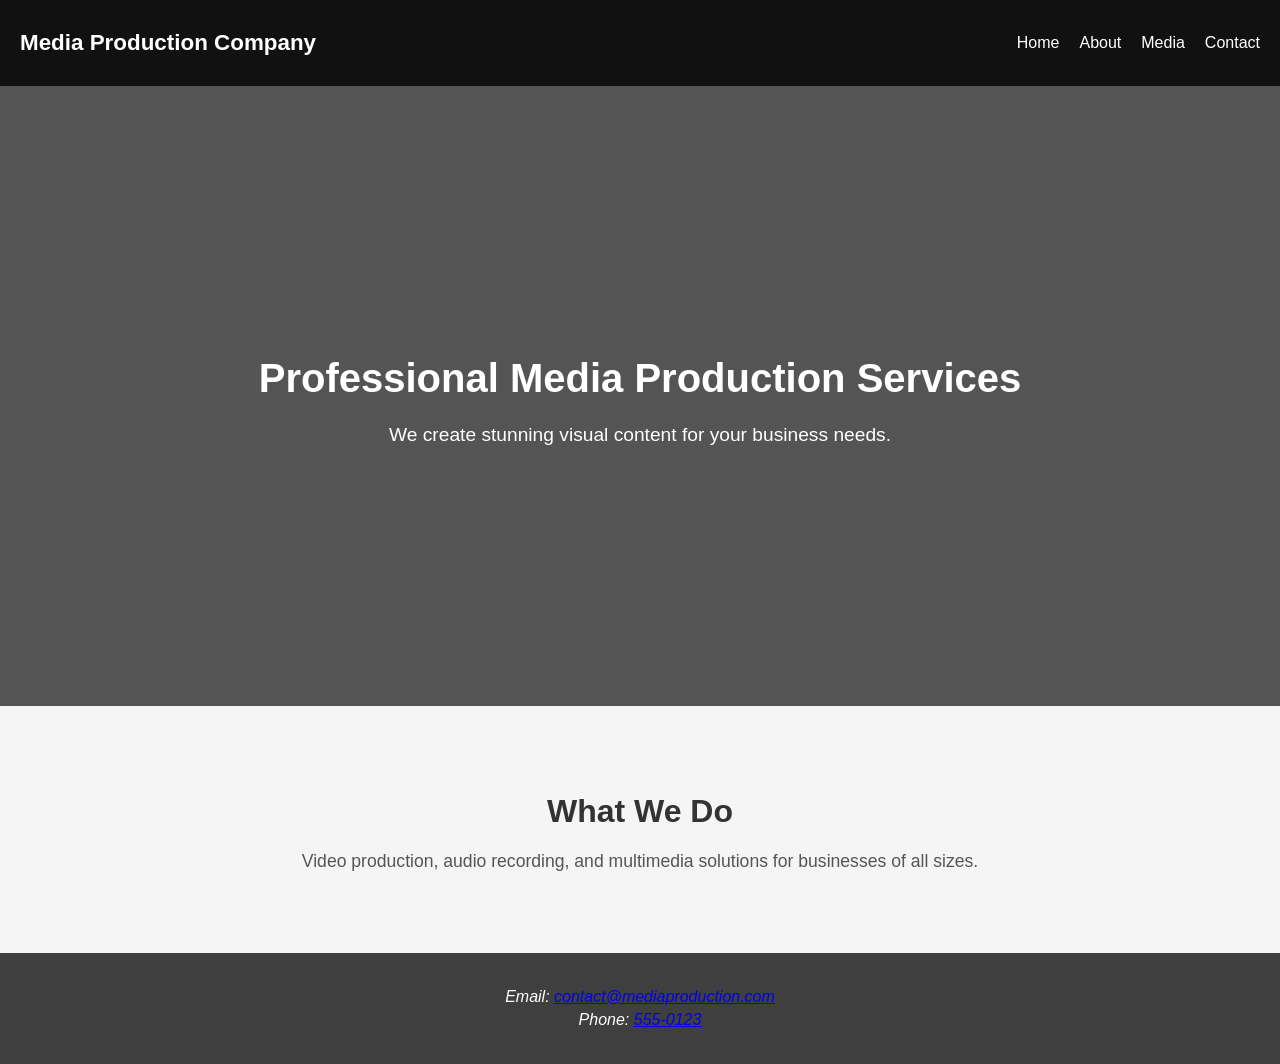
<file: index.html>
<!DOCTYPE html>
<html lang="en">
  <head>
    <meta charset="UTF-8" />
    <meta name="viewport" content="width=device-width, initial-scale=1.0" />
    <meta
      name="description"
      content="Media Production Company offering video production, audio recording, and multimedia solutions."
    />
    <meta name="author" content="Media Production Company" />
    <title>Media Production</title>
    <link rel="stylesheet" href="css/styles.css" />
  </head>

  <body>
    <header class="top">
      <h1>Media Production Company</h1>
      <input type="checkbox" id="menu-toggle" />

      <label for="menu-toggle" class="menu-icon"> &#9776; </label>

      <nav>
        <ul class="nav">
          <li><a href="index.html">Home</a></li>
          <li><a href="about.html">About</a></li>
          <li><a href="media.html">Media</a></li>
          <li><a href="contact.html">Contact</a></li>
        </ul>
      </nav>
    </header>

    <main>
      <article>
        <section class="hero">
          <div class="hero-content">
            <h2>Professional Media Production Services</h2>
            <p>We create stunning visual content for your business needs.</p>
          </div>
        </section>

        <section class="content">
          <div class="content-wrapper">
            <h2>What We Do</h2>
            <p>
              Video production, audio recording, and multimedia solutions for
              businesses of all sizes.
            </p>
          </div>
        </section>
      </article>
    </main>

    <footer class="bottom">
      <address>
        <p>
          Email:
          <a href="mailto:contact@mediaproduction.com"
            >contact@mediaproduction.com</a
          >
        </p>
        <p>Phone: <a href="tel:+275550123">555-0123</a></p>
      </address>
    </footer>
  </body>
</html>
</file>
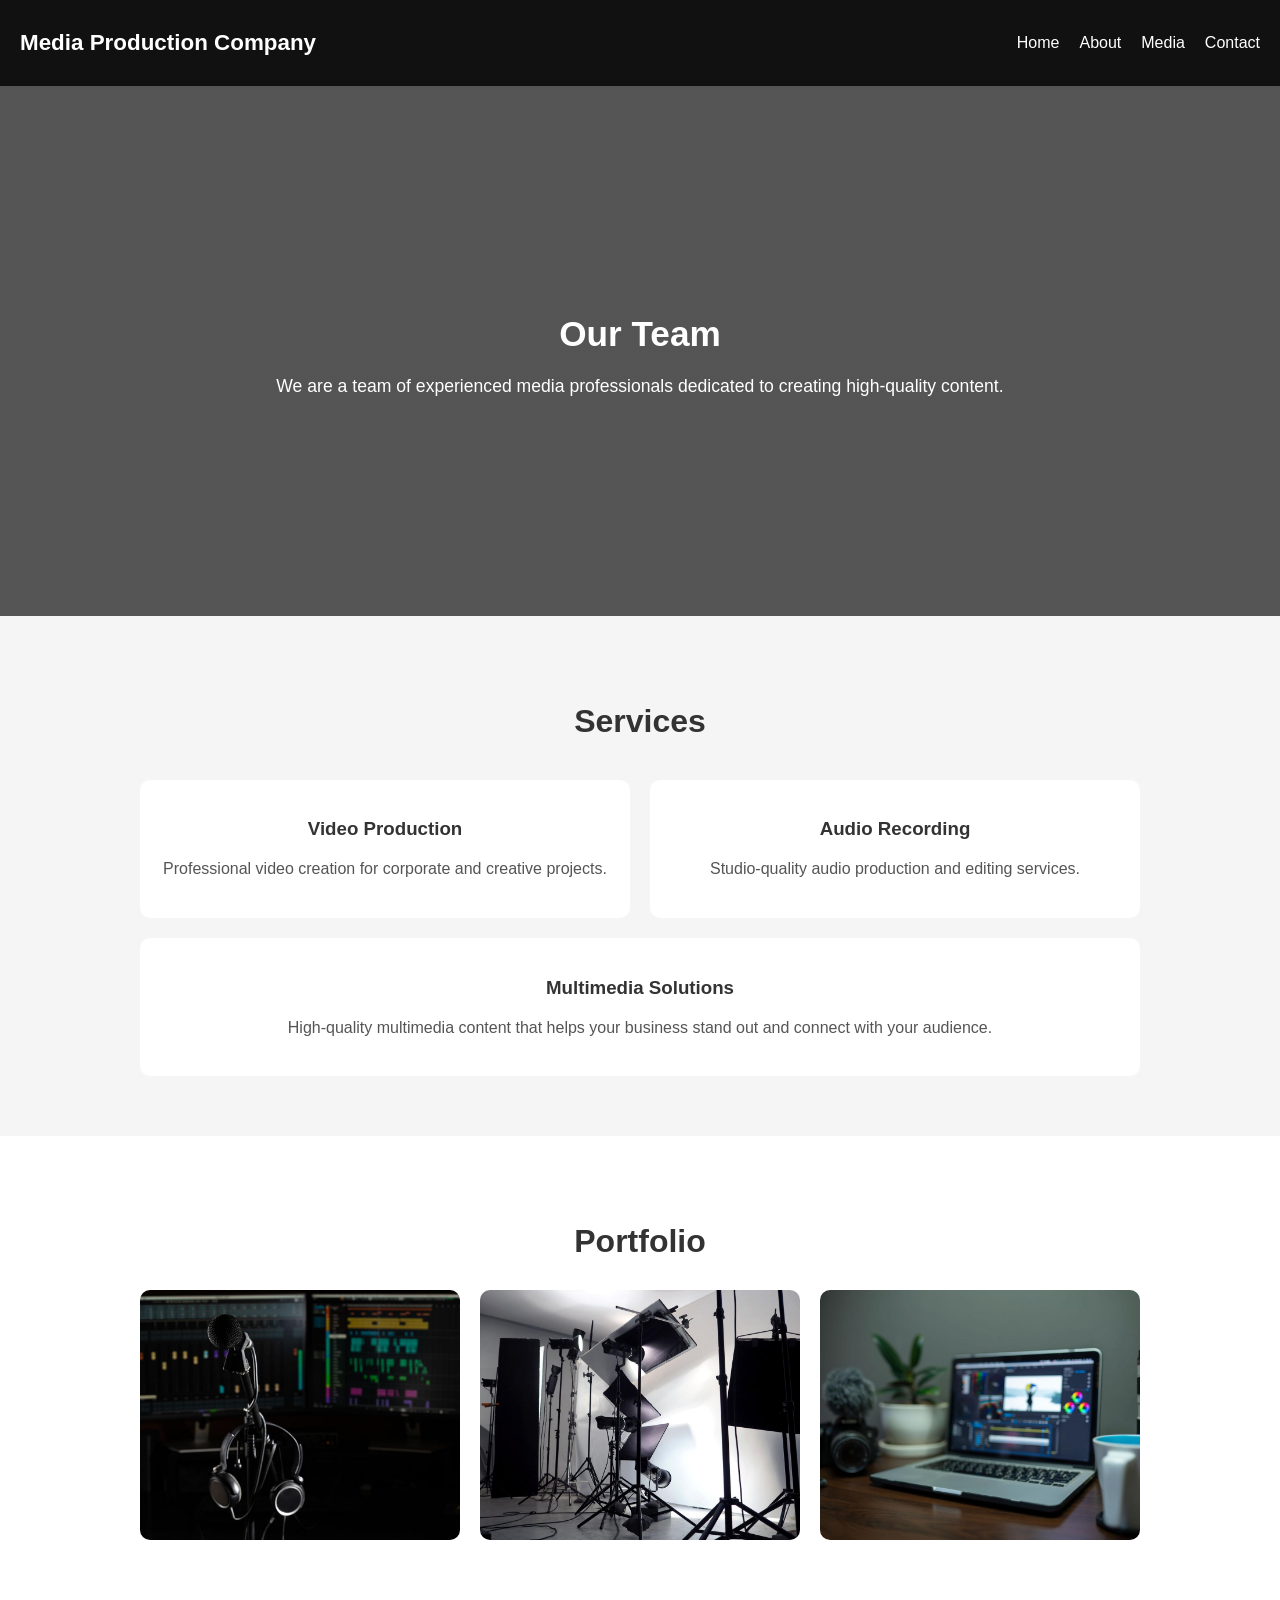
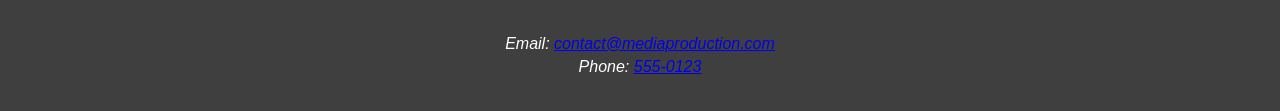
<file: about.html>
<!DOCTYPE html>
<html lang="en">
  <head>
    <meta charset="UTF-8" />
    <meta name="viewport" content="width=device-width, initial-scale=1.0" />
    <meta
      name="description"
      content="Learn more about our media production team, services, and portfolio."
    />
    <meta name="author" content="Media Production Company" />

    <title>About Us - Media Production</title>
    <link rel="stylesheet" href="css/styles.css" />
  </head>

  <body>
    <header class="top">
      <h1>Media Production Company</h1>

      <input type="checkbox" id="menu-toggle" />

      <label for="menu-toggle" class="menu-icon">
        <span class="visually-hidden">Toggle navigation menu</span>
        &#9776;
      </label>

      <nav>
        <ul class="nav">
          <li><a href="index.html">Home</a></li>
          <li><a href="about.html" aria-current="page">About</a></li>
          <li><a href="media.html">Media</a></li>
          <li><a href="contact.html">Contact</a></li>
        </ul>
      </nav>
    </header>

    <main>
      <section class="about-hero">
        <div class="about-hero-content">
          <h2>Our Team</h2>
          <p>
            We are a team of experienced media professionals dedicated to
            creating high-quality content.
          </p>
        </div>
      </section>

      <section class="services-section">
        <h2>Services</h2>

        <div class="services-container">
          <article class="service-card">
            <h3>Video Production</h3>
            <p>
              Professional video creation for corporate and creative projects.
            </p>
          </article>

          <article class="service-card">
            <h3>Audio Recording</h3>
            <p>Studio-quality audio production and editing services.</p>
          </article>

          <article class="service-card">
            <h3>Multimedia Solutions</h3>
            <p>
              High-quality multimedia content that helps your business stand out
              and connect with your audience.
            </p>
          </article>
        </div>
      </section>

      <section class="portfolio">
        <h2>Portfolio</h2>

        <div class="portfolio-grid">
          <img src="images/work1.jpg" alt="Video production project" />
          <img src="images/work2.jpg" alt="Audio recording setup" />
          <img src="images/work3.jpg" alt="Multimedia editing workspace" />
        </div>
      </section>
    </main>

    <footer class="bottom">
      <address>
        <p>
          Email:
          <a href="mailto:contact@mediaproduction.com"
            >contact@mediaproduction.com</a
          >
        </p>
        <p>Phone: <a href="tel:+275550123">555-0123</a></p>
      </address>
    </footer>
  </body>
</html>
</file>
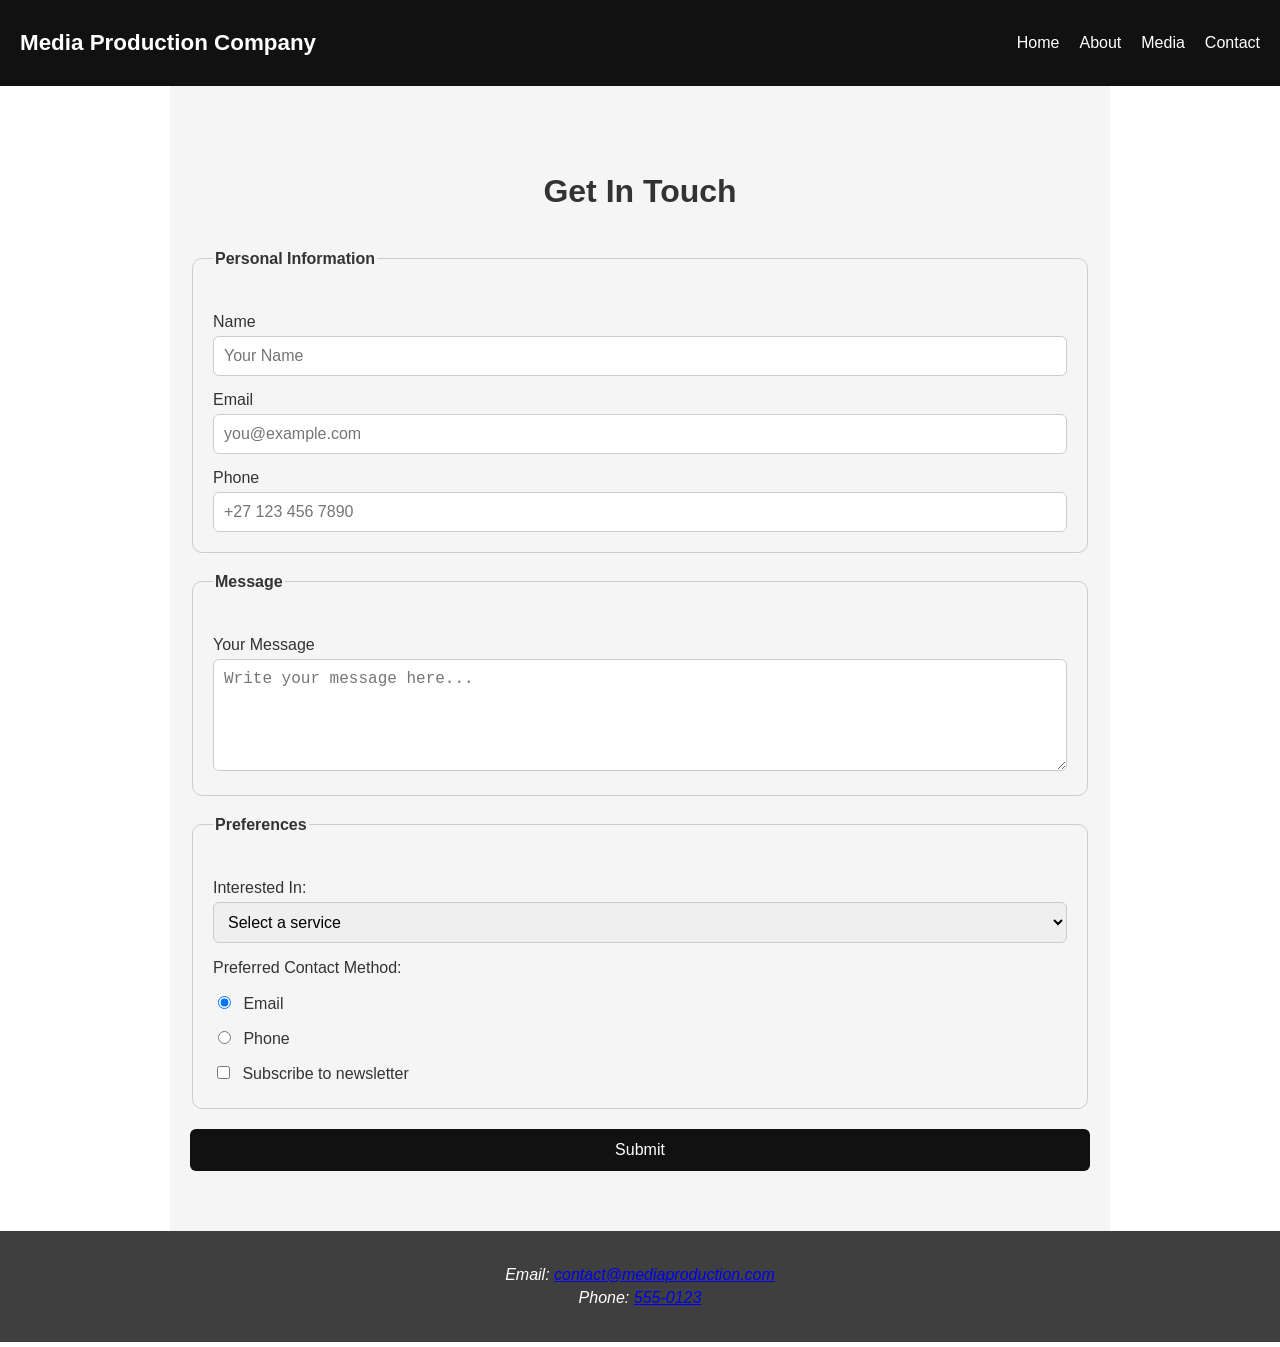
<file: contact.html>
<!DOCTYPE html>
<html lang="en">
  <head>
    <meta charset="UTF-8" />
    <meta name="viewport" content="width=device-width, initial-scale=1.0" />
    <meta
      name="description"
      content="Contact our media production company for video, audio, and multimedia services."
    />
    <meta name="author" content="Media Production Company" />

    <title>Contact - Media Production</title>
    <link rel="stylesheet" href="css/styles.css" />
  </head>

  <body>
    <header class="top">
      <h1>Media Production Company</h1>

      <input type="checkbox" id="menu-toggle" />

      <label for="menu-toggle" class="menu-icon">
        <span class="visually-hidden">Toggle navigation menu</span>
        &#9776;
      </label>

      <nav>
        <ul class="nav">
          <li><a href="index.html">Home</a></li>
          <li><a href="about.html">About</a></li>
          <li><a href="media.html">Media</a></li>
          <li><a href="contact.html" aria-current="page">Contact</a></li>
        </ul>
      </nav>
    </header>

    <main>
      <section class="contact-form-section">
        <h2>Get In Touch</h2>

        <form action="#" method="post">
          <fieldset>
            <legend>Personal Information</legend>

            <label for="name">Name</label>
            <input
              type="text"
              id="name"
              name="name"
              placeholder="Your Name"
              required
            />

            <label for="email">Email</label>
            <input
              type="email"
              id="email"
              name="email"
              placeholder="you@example.com"
              required
            />

            <label for="phone">Phone</label>
            <input
              type="tel"
              id="phone"
              name="phone"
              placeholder="+27 123 456 7890"
              pattern="[+0-9\s]{10,15}"
            />
          </fieldset>

          <fieldset>
            <legend>Message</legend>

            <label for="message">Your Message</label>
            <textarea
              id="message"
              name="message"
              placeholder="Write your message here..."
              rows="5"
              required
            ></textarea>
          </fieldset>

          <fieldset>
            <legend>Preferences</legend>

            <label for="service">Interested In:</label>
            <select id="service" name="service">
              <option value="">Select a service</option>
              <option value="video">Video Production</option>
              <option value="audio">Audio Recording</option>
              <option value="multimedia">Multimedia Solutions</option>
            </select>

            <div class="contact-method">
              <p>Preferred Contact Method:</p>

              <label>
                <input
                  type="radio"
                  name="contact_method"
                  value="email"
                  checked
                />
                Email
              </label>

              <label>
                <input type="radio" name="contact_method" value="phone" />
                Phone
              </label>
            </div>

            <div class="subscribe">
              <label>
                <input type="checkbox" name="subscribe" />
                Subscribe to newsletter
              </label>
            </div>
          </fieldset>

          <button type="submit">Submit</button>
        </form>
      </section>
    </main>

    <footer class="bottom">
      <address>
        <p>
          Email:
          <a href="mailto:contact@mediaproduction.com"
            >contact@mediaproduction.com</a
          >
        </p>
        <p>Phone: <a href="tel:+275550123">555-0123</a></p>
      </address>
    </footer>
  </body>
</html>
</file>
<file: css/styles.css>
/* Basic styles with multiple errors and missing features */

body {
  font-family: Arial;
  margin: 0;
  padding: 0;
  color: #333;
}

.top {
  display: flex;
  justify-content: space-between;
  align-items: center;
  background: #111;
  color: white;
  padding: 15px 20px;
  position: relative;
}

.top h1 {
  font-size: 1.4rem;
}

#menu-toggle {
  display: none;
}

.menu-icon {
  display: none;
  font-size: 1.8rem;
  cursor: pointer;
  color: white;
  z-index: 1000;
}

nav ul {
  list-style: none;
  display: flex;
  gap: 20px;
}

nav ul li a {
  text-decoration: none;
  color: white;
  transition: 0.3s;
}

nav ul li a:hover {
  color: #00bcd4;
}

@media (max-width: 768px) {
  .top {
    flex-wrap: wrap;
  }

  .menu-icon {
    display: block;
  }

  nav {
    width: 100%;
  }

  nav ul {
    flex-direction: column;
    background: #111;
    position: absolute;
    top: 60px;
    left: 0;
    width: 100%;
    display: none;
    text-align: center;
    padding: 10px 0;
  }

  #menu-toggle:checked ~ nav ul {
    display: flex;
  }

  nav ul li {
    padding: 10px 0;
  }
}

.hero {
  display: flex;
  justify-content: center;
  align-items: center;
  text-align: center;

  min-height: 60vh;
  padding: 40px 20px;
  background: linear-gradient(rgba(0, 0, 0, 0.6), rgba(0, 0, 0, 0.6)), lightgray;
  color: white;
}

.hero-content {
  max-width: 800px;
}

.hero h2 {
  font-size: 2.5rem;
  margin-bottom: 15px;
}

.hero p {
  font-size: 1.2rem;
  line-height: 1.6;
}

@media (max-width: 768px) {
  .hero {
    min-height: 50vh;
    padding: 30px 15px;
  }

  .hero h2 {
    font-size: 1.8rem;
  }

  .hero p {
    font-size: 1rem;
  }
}

.content {
  display: flex;
  justify-content: center;
  align-items: center;
  text-align: center;
  padding: 60px 20px;
  background-color: #f5f5f5;
}

.content-wrapper {
  max-width: 800px;
}

.content h2 {
  font-size: 2rem;
  margin-bottom: 15px;
}

.content p {
  font-size: 1.1rem;
  line-height: 1.6;
  color: #555;
}

@media (max-width: 768px) {
  .content {
    padding: 40px 15px;
  }

  .content h2 {
    font-size: 1.6rem;
  }

  .content p {
    font-size: 1rem;
  }
}

/*ABOUT US*/

.about-hero {
  display: flex;
  justify-content: center;
  align-items: center;
  text-align: center;

  min-height: 50vh;
  padding: 40px 20px;
  background: linear-gradient(rgba(0, 0, 0, 0.6), rgba(0, 0, 0, 0.6)), lightgray;

  color: white;
}

.about-hero-content {
  max-width: 800px;
}

.about-hero h2 {
  font-size: 2.2rem;
  margin-bottom: 15px;
}

.about-hero p {
  font-size: 1.1rem;
  line-height: 1.6;
}

@media (max-width: 768px) {
  .about-hero {
    min-height: 40vh;
    padding: 30px 15px;
  }

  .about-hero h2 {
    font-size: 1.6rem;
  }

  .about-hero p {
    font-size: 1rem;
  }
}

.services-section {
  padding: 60px 20px;
  text-align: center;
  background-color: #f5f5f5;
}

.services-section h2 {
  font-size: 2rem;
  margin-bottom: 40px;
}

.services-container {
  display: flex;
  justify-content: center;
  gap: 20px;
  flex-wrap: wrap; 
  max-width: 1000px;
  margin: 0 auto;
}

.service-card {
  background: white;
  padding: 20px;
  border-radius: 10px;
  flex: 1 1 300px;
  transition: transform 0.3s ease, box-shadow 0.3s ease;
}

.service-card:hover {
  transform: translateY(-5px);
  box-shadow: 0 5px 15px rgba(0, 0, 0, 0.2);
}

.service-card h3 {
  margin-bottom: 10px;
}

.service-card p {
  color: #555;
  line-height: 1.6;
}

@media (max-width: 768px) {
  .services-section {
    padding: 40px 15px;
  }
}

.portfolio {
  padding: 60px 20px;
  text-align: center;
  background-color: #fff;
}

.portfolio h2 {
  font-size: 2rem;
  margin-bottom: 30px;
}

.portfolio-grid {
  display: grid;
  grid-template-columns: repeat(3, 1fr); 
  gap: 20px;

  max-width: 1000px;
  margin: 0 auto;
}

.portfolio-grid img {
  width: 100%;
  height: 250px;
  object-fit: cover;
  border-radius: 10px;

  transition: transform 0.3s ease;
}

.portfolio-grid img:hover {
  transform: scale(1.05);
}

@media (max-width: 768px) {
  .portfolio-grid {
    grid-template-columns: repeat(2, 1fr);
  }
}

@media (max-width: 480px) {
  .portfolio-grid {
    grid-template-columns: 1fr;
  }
}

/*MEDIA*/
.video-showcase {
  padding: 60px 20px;
  text-align: center;
  background-color: #f5f5f5;
}

.video-showcase h2 {
  font-size: 2rem;
  margin-bottom: 40px;
}

.videos-container {
  display: flex;
  justify-content: center;
  gap: 20px;
  flex-wrap: wrap;
}

.videos-container video {
  width: 100%;
  max-width: 640px;
  height: auto;
  border-radius: 10px;
  box-shadow: 0 5px 15px rgba(0, 0, 0, 0.2);
}

@media (max-width: 768px) {
  .video-showcase {
    padding: 40px 15px;
  }

  .video-showcase h2 {
    font-size: 1.6rem;
  }

  .videos-container {
    gap: 15px;
  }
}

.audio-sample {
  padding: 60px 20px;
  text-align: center;
  background-color: #ffff; 
}

.audio-sample h2 {
  font-size: 2rem;
  margin-bottom: 30px;
}

.audio-sample audio {
  width: 100%;
  max-width: 600px;
  outline: none;
  margin-bottom: 20px;
}

.audio-sample p {
  font-size: 1rem;
  color: #555;
  line-height: 1.6;
}


@media (max-width: 768px) {
  .audio-sample {
    padding: 40px 15px;
  }

  .audio-sample h2 {
    font-size: 1.6rem;
  }
}

.location-section {
  padding: 60px 20px;
  text-align: center;
  background-color: #f5f5f5; 
}

.location-section h2 {
  font-size: 2rem;
  margin-bottom: 30px;
}

.map-container {
  max-width: 800px;
  width: 100%;
  margin: 0 auto 20px auto;
  border-radius: 10px;
  overflow: hidden;
  box-shadow: 0 5px 15px rgba(0, 0, 0, 0.2);
}

.map-container iframe {
  width: 100%;
  height: 400px;
  border: 0;
}

.location-section p {
  font-size: 1rem;
  color: #555;
}

@media (max-width: 768px) {
  .location-section {
    padding: 40px 15px;
  }

  .location-section h2 {
    font-size: 1.6rem;
  }

  .map-container iframe {
    height: 300px;
  }
}

.testimonials {
  padding: 60px 20px;
  text-align: center;
  background-color: #ffff;
}

.testimonials h2 {
  font-size: 2rem;
  margin-bottom: 40px;
}

.testimonial-cards {
  display: flex;
  justify-content: center;
  gap: 20px;
  flex-wrap: wrap;
}

.testimonial-cards figure {
  background-color: white;
  padding: 20px;
  border-radius: 10px;
  max-width: 300px;
  flex: 1 1 250px;
  box-shadow: 0 5px 15px rgba(0, 0, 0, 0.1);
  text-align: center;
}

.testimonial-cards figure img {
  width: 80px;
  height: 80px;
  border-radius: 50%;
  object-fit: cover;
  margin-bottom: 15px;
}

.testimonial-cards figcaption p {
  font-size: 0.95rem;
  color: #555;
  margin-bottom: 10px;
  line-height: 1.4;
}

.testimonial-cards figcaption strong {
  color: #111;
}

/* Mobile */
@media (max-width: 768px) {
  .testimonials {
    padding: 40px 15px;
  }

  .testimonials h2 {
    font-size: 1.6rem;
  }
}

img {
  max-width: 100%;
}

.contact-form-section {
  padding: 60px 20px;
  background-color: #f5f5f5; 
  max-width: 900px;
  margin: 0 auto;
}

.contact-form-section h2 {
  text-align: center;
  font-size: 2rem;
  margin-bottom: 40px;
}

.contact-form-section form {
  display: flex;
  flex-direction: column;
  gap: 20px;
}

.contact-form-section fieldset {
  border: 1px solid #ccc;
  padding: 20px;
  border-radius: 10px;
}

.contact-form-section legend {
  font-weight: bold;
  margin-bottom: 10px;
}

.contact-form-section label {
  display: block;
  margin-bottom: 5px;
  margin-top: 15px;
  font-weight: 500;
}

.contact-form-section input[type="text"],
.contact-form-section input[type="email"],
.contact-form-section input[type="tel"],
.contact-form-section textarea,
.contact-form-section select {
  width: 100%;
  padding: 10px;
  border-radius: 6px;
  border: 1px solid #ccc;
  font-size: 1rem;
  box-sizing: border-box;
}

.contact-form-section .contact-method,
.contact-form-section .subscribe {
  margin-top: 10px;
}

.contact-form-section input[type="radio"],
.contact-form-section input[type="checkbox"] {
  margin-right: 8px;
}

.contact-form-section button {
  padding: 12px 25px;
  background-color: #111;
  color: white;
  border: none;
  border-radius: 6px;
  cursor: pointer;
  font-size: 1rem;
  transition: background-color 0.3s ease;
}

.contact-form-section button:hover {
  background-color: #00bcd4;
}

@media (max-width: 768px) {
  .contact-form-section {
    padding: 40px 15px;
  }

  .contact-form-section h2 {
    font-size: 1.6rem;
    margin-bottom: 30px;
  }

  .contact-form-section fieldset {
    padding: 15px;
  }
}

/* Footer */
.bottom {
  display: flex;
  justify-content: center;
  align-items: center;
  text-align: center;
  padding: 30px 20px;
  background: linear-gradient(rgba(0, 0, 0, 0.7), rgba(0, 0, 0, 0.7)), lightgray;
  color: white;
}

.footer-content {
  max-width: 800px;
}

.bottom p {
  margin: 5px 0;
  font-size: 1rem;
}

@media (max-width: 768px) {
  .bottom {
    padding: 20px 15px;
  }

  .bottom p {
    font-size: 0.9rem;
  }
}

@keyframes pulse {
    0% {
        transform: scale(1);
    }
    50% {
        transform: scale(1.05);
    }
    100% {
        transform: scale(1);
    }
}

button {
    animation: pulse 2s infinite;
}

.visually-hidden {
    position: absolute;
    width: 1px;
    height: 1px;
    margin: -1px;
    overflow: hidden;
    clip: rect(0, 0, 0, 0);
}
</file>
